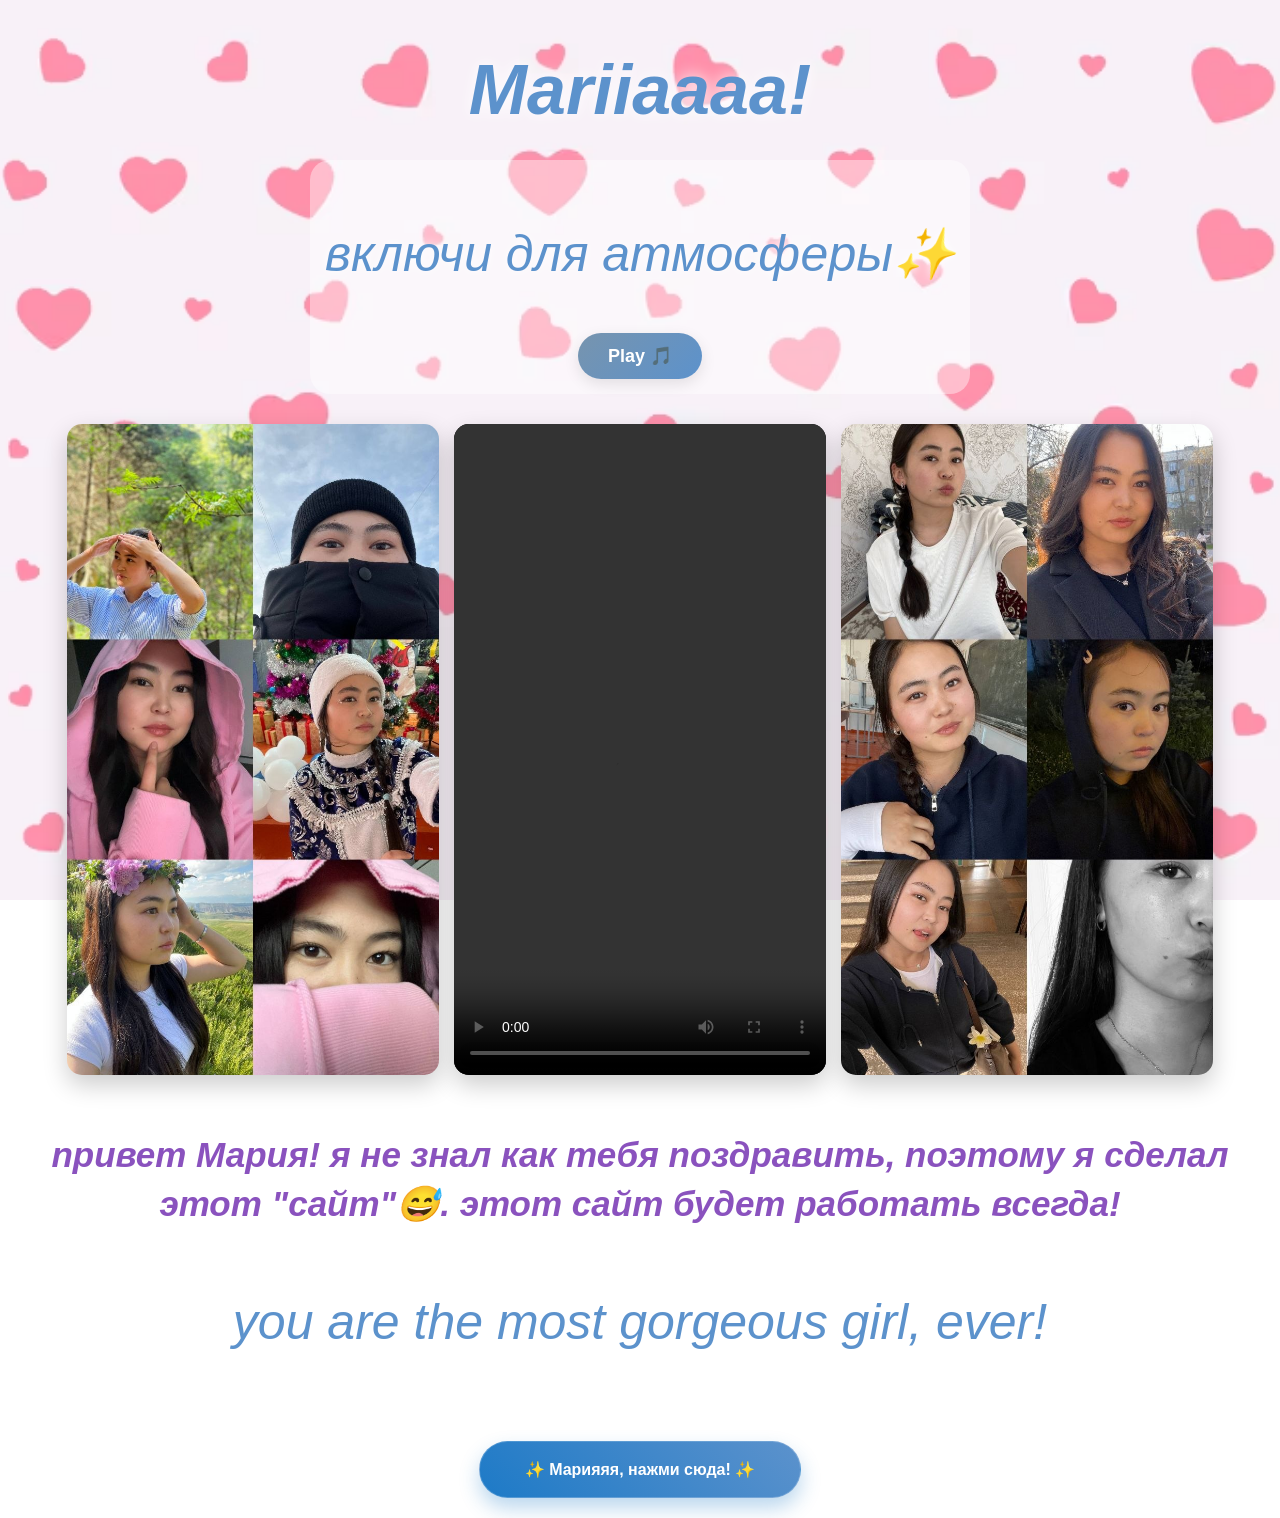
<file: index.html>
<!DOCTYPE html>
<html lang="ru">
<head>
    <meta charset="UTF-8">
    <meta name="viewport" content="width=device-width, initial-scale=1.0">
    <title>Туулган күнүң менен, Мария🫶🏻!</title>
    <link rel="stylesheet" href="website.css">
    <link rel="shortcut icon" href="download.png">
</head>
<body class="page1-body">

    <div class="wrapper">
        <section class="damn">
            <h1>Mariiaaaa!</h1>
        </section>

        <div class="music-box">
            <p>включи для атмосферы✨</p>
            <audio id="bgMusic" loop>
                <source src="Enya - Carribean Blue.mp3" type="audio/mpeg">
            </audio>
            <button onclick="toggleMusic()" id="musicBtn" class="play-button">Play 🎵</button>
        </div>

        <div class="photos">
            <img src="her.jpg" class="her" alt="Photo 1">
            
            <video class="her" controls playsinline>
                <source src="video.mp4" type="video/mp4">
                Ваш браузер не поддерживает видео.
            </video>

            <img src="her2.jpg" class="her" alt="Photo 2">
        </div>

        <div class="message">
            <h2>привет Мария! я не знал как тебя поздравить, поэтому я сделал этот "сайт"😅. этот сайт будет работать всегда!</h2>
            <p>you are the most gorgeous girl, ever!</p>
        </div>

        <div class="button-container">
            <a href="page2.html" class="my-button">✨ Марияяя, нажми сюда! ✨</a>
        </div>
    </div>

    <script>
        var music = document.getElementById("bgMusic");
        var btn = document.getElementById("musicBtn");

        window.addEventListener('load', function() {
            if (localStorage.getItem('musicPlaying') === 'true') {
                music.currentTime = localStorage.getItem('musicTime') || 0;
                music.play().catch(() => { console.log("Нужен клик"); });
                updateBtn(true);
            }
        });

        function toggleMusic() {
            if (music.paused) {
                music.play();
                localStorage.setItem('musicPlaying', 'true');
                updateBtn(true);
            } else {
                music.pause();
                localStorage.setItem('musicPlaying', 'false');
                updateBtn(false);
            }
        }

        function updateBtn(playing) {
            if (playing) {
                btn.innerHTML = "Pause ⏸";
                btn.style.background = "linear-gradient(135deg, #5C92CC, #7794ae)";
            } else {
                btn.innerHTML = "Play 🎵";
                btn.style.background = "linear-gradient(135deg, #7794ae, #5C92CC)";
            }
        }

        setInterval(function() {
            if (!music.paused) {
                localStorage.setItem('musicTime', music.currentTime);
            }
        }, 1000);
    </script>
</body>
</html>
</file>
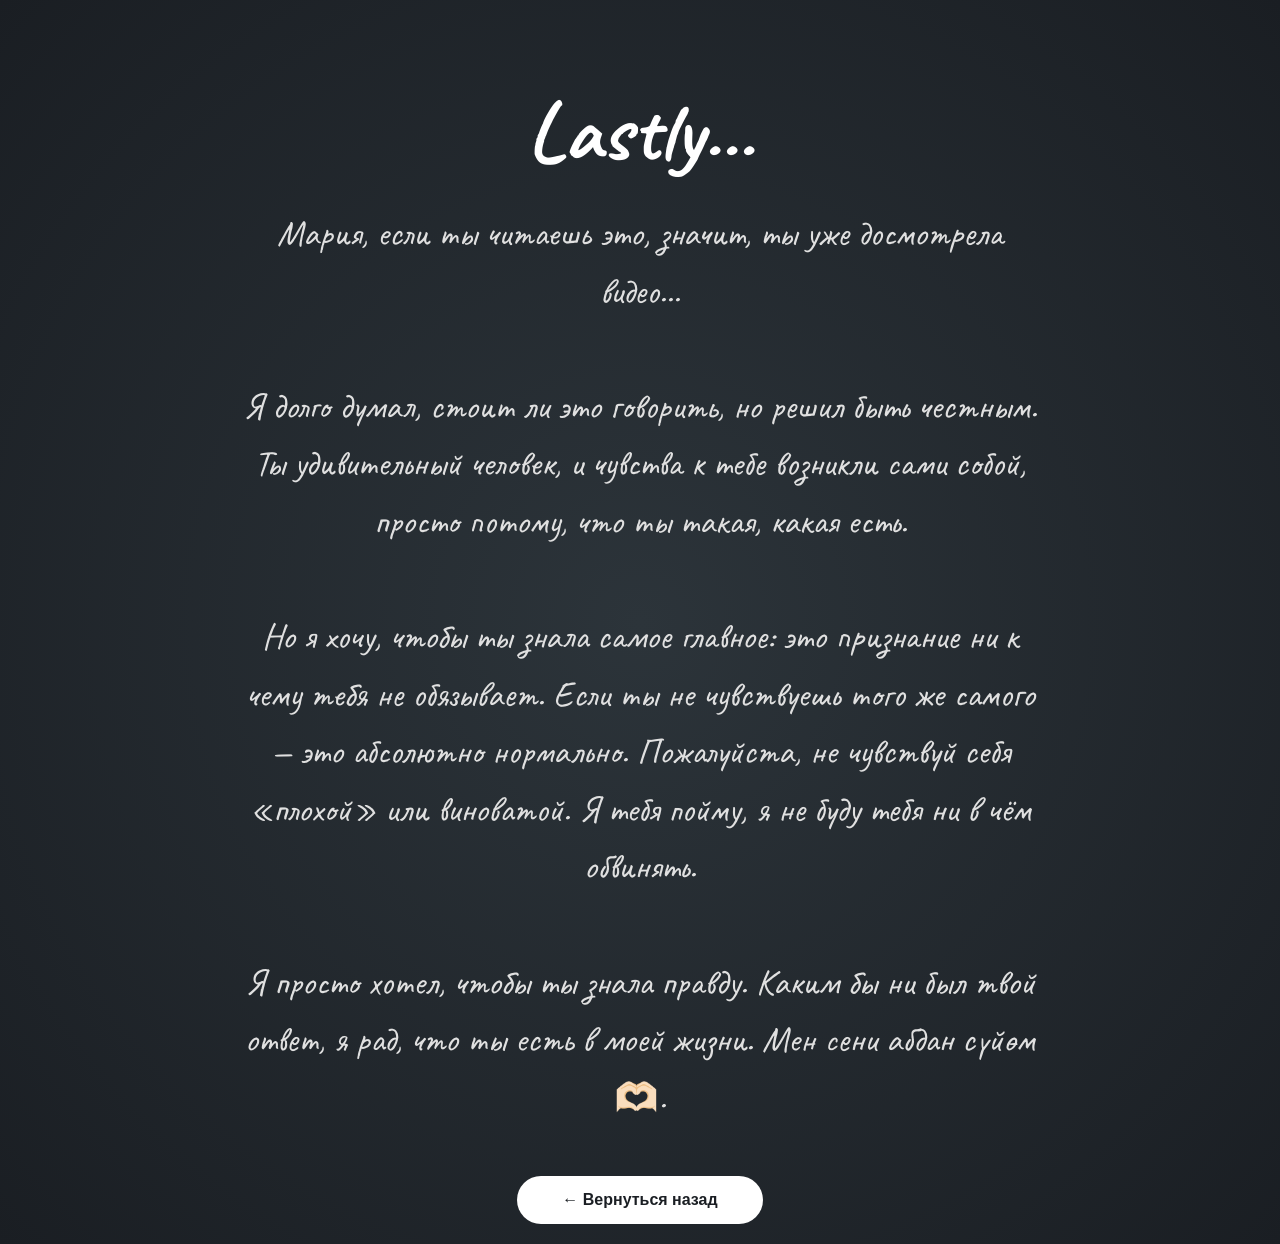
<file: page2.html>
<!DOCTYPE html>
<html lang="ru">
<head>
    <meta charset="UTF-8">
    <meta name="viewport" content="width=device-width, initial-scale=1.0">
    <title>Для Марии 🫶🏻</title>
    <link rel="stylesheet" href="website.css">
    <link rel="preconnect" href="https://fonts.googleapis.com">
    <link rel="preconnect" href="https://fonts.gstatic.com" crossorigin>
    <link href="https://fonts.googleapis.com/css2?family=Caveat:wght@400..700&display=swap" rel="stylesheet">
</head>
<body class="page2-body">

    <div class="wrapper">
        <h1 class="lastly-title">Lastly...</h1>

        <div class="message-container">
            <p class="congrats-text">
                Мария, если ты читаешь это, значит, ты уже досмотрела видео... <br><br>
                Я долго думал, стоит ли это говорить, но решил быть честным. Ты удивительный человек, и чувства к тебе возникли сами собой, просто потому, что ты такая, какая есть. <br><br>
                Но я хочу, чтобы ты знала самое главное: это признание ни к чему тебя не обязывает. Если ты не чувствуешь того же самого — это абсолютно нормально. Пожалуйста, не чувствуй себя «плохой» или виноватой. Я тебя пойму, я не буду тебя ни в чём обвинять.<br><br>
                Я просто хотел, чтобы ты знала правду. Каким бы ни был твой ответ, я рад, что ты есть в моей жизни. Мен сени абдан сүйөм🫶🏻.
            </p>
        </div>

        <div class="button-container">
            <a href="index.html" class="my-button">← Вернуться назад</a>
        </div>
    </div>

    <audio id="bgMusic" loop>
        <source src="Enya - Carribean Blue.mp3" type="audio/mpeg">
    </audio>

    <script>
        var music = document.getElementById("bgMusic");
        window.addEventListener('load', function() {
            if (localStorage.getItem('musicPlaying') === 'true') {
                music.currentTime = localStorage.getItem('musicTime') || 0;
                music.play().catch(() => {
                    document.addEventListener('click', () => { music.play(); }, {once: true});
                });
            }
        });
        setInterval(function() {
            if (!music.paused) {
                localStorage.setItem('musicTime', music.currentTime);
            }
        }, 1000);
    </script>
</body>
</html>
</file>
<file: website.css>
/* --- 1. БАЗОВЫЕ СТИЛИ (ОБЩИЕ) --- */
body {
    margin: 0;
    padding: 0;
    display: flex;
    justify-content: center;
    font-family: sans-serif;
    overflow-x: hidden;
}

.wrapper {
    width: 100%;
    max-width: 1400px;
    padding: 20px;
    box-sizing: border-box;
    text-align: center;
    position: relative;
    z-index: 2;
}

/* --- 2. СТИЛИ ПЕРВОЙ СТРАНИЦЫ (index.html) --- */
.page1-body {
    background-image: url('romantic-love-heart-pattern-couple-wedding-anniversary-ceremony_1017-52042.avif');
    background-size: cover;
    background-attachment: fixed;
    background-position: center;
}

.page1-body h1 {
    font-style: italic; 
    color: #5C92CC;
    font-size: clamp(40px, 8vw, 70px);
    margin: 30px 0;
    text-shadow: 0 0 15px rgba(255, 255, 255, 1);
}

.page1-body h2 {
    color: rgb(138, 82, 190);
    font-size: clamp(22px, 4vw, 35px);
    font-style: italic;
    margin-top: 40px;
    background: rgba(255, 255, 255, 0.6);
    padding: 15px;
    border-radius: 15px;
    line-height: 1.4;
}

.page1-body p {
    color: #5C92CC;
    font-size: clamp(28px, 6vw, 50px);
    font-style: italic;
    text-shadow: 0 0 10px rgba(255, 255, 255, 1);
}

/* Фото и Видео */
.photos {
    display: flex;
    flex-direction: row;
    justify-content: center;
    align-items: center;
    gap: 15px;
    width: 100%;
}

.her {
    width: 30%;
    max-width: 400px;
    aspect-ratio: 4 / 7;
    border-radius: 15px;
    box-shadow: 0 10px 25px rgba(0,0,0,0.2);
    background-color: black;
}

img.her { object-fit: cover; }
video.her { object-fit: contain; }

/* Кнопка на 1 странице */
.page1-body .my-button {
    background: linear-gradient(45deg, #1d7ac7, #5C92CC);
    color: white !important;
    padding: 18px 45px;
    font-weight: bold;
    text-decoration: none;
    border-radius: 50px;
    display: inline-block;
    margin-top: 40px;
    box-shadow: 0 10px 20px rgba(29, 122, 199, 0.3);
    transition: all 0.4s ease;
    border: 1px solid rgba(255, 255, 255, 0.2);
}

/* --- 3. НОВЫЙ СТИЛЬ ВТОРОЙ СТРАНИЦЫ (page2.html) - ТЕМНЫЙ И ЧИСТЫЙ --- */
.page2-body {
    /* Глубокий темно-синий/серый цвет (очень стильный) */
    background-color: #1a1e23; 
    /* Мягкий градиент, чтобы фон не был плоским */
    background-image: radial-gradient(circle at center, #2c343a 0%, #1a1e23 100%);
    font-family: "Caveat", cursive;
}

.page2-body .wrapper {
    min-height: 100vh;
    display: flex;
    flex-direction: column;
    justify-content: center;
}

.lastly-title {
    font-family: "Caveat", cursive;
    color: #ffffff; /* Чистый белый */
    font-size: 85px;
    margin-bottom: 20px;
    text-shadow: none !important;
}

.congrats-text {
    font-family: "Caveat", cursive;
    font-size: clamp(24px, 5vw, 36px) !important;
    line-height: 1.6;
    color: #e0e0e0 !important; /* Светло-серый (не режет глаза) */
    text-shadow: none !important;
    max-width: 800px;
    margin: 0 auto;
    text-align: center;
}

/* Кнопка на 2 странице - Контрастная */
.page2-body .my-button {
    background: #ffffff;
    color: #1a1e23 !important; /* Текст внутри кнопки темный */
    padding: 15px 45px;
    text-decoration: none;
    border-radius: 50px;
    display: inline-block;
    margin-top: 50px;
    font-family: sans-serif;
    font-weight: bold;
    transition: all 0.3s ease;
}

.page2-body .my-button:hover {
    background: #5C92CC;
    color: white !important;
}

/* --- 4. ПЛЕЕР И КНОПКА PLAY --- */
.music-box {
    margin-bottom: 30px;
    background: rgba(255, 255, 255, 0.4);
    padding: 15px;
    border-radius: 20px;
    display: inline-block;
}

.play-button {
    padding: 12px 30px;
    font-size: 18px;
    background: linear-gradient(135deg, #7794ae, #5C92CC);
    color: white;
    border: none;
    border-radius: 30px;
    cursor: pointer;
    font-weight: bold;
    box-shadow: 0 5px 15px rgba(0,0,0,0.1);
}

/* --- 5. АДАПТИВНОСТЬ --- */
@media (max-width: 900px) {
    .photos { flex-direction: column; gap: 20px; }
    .her { width: 90%; max-width: 380px; }
    .lastly-title { font-size: 65px; }
}
</file>
